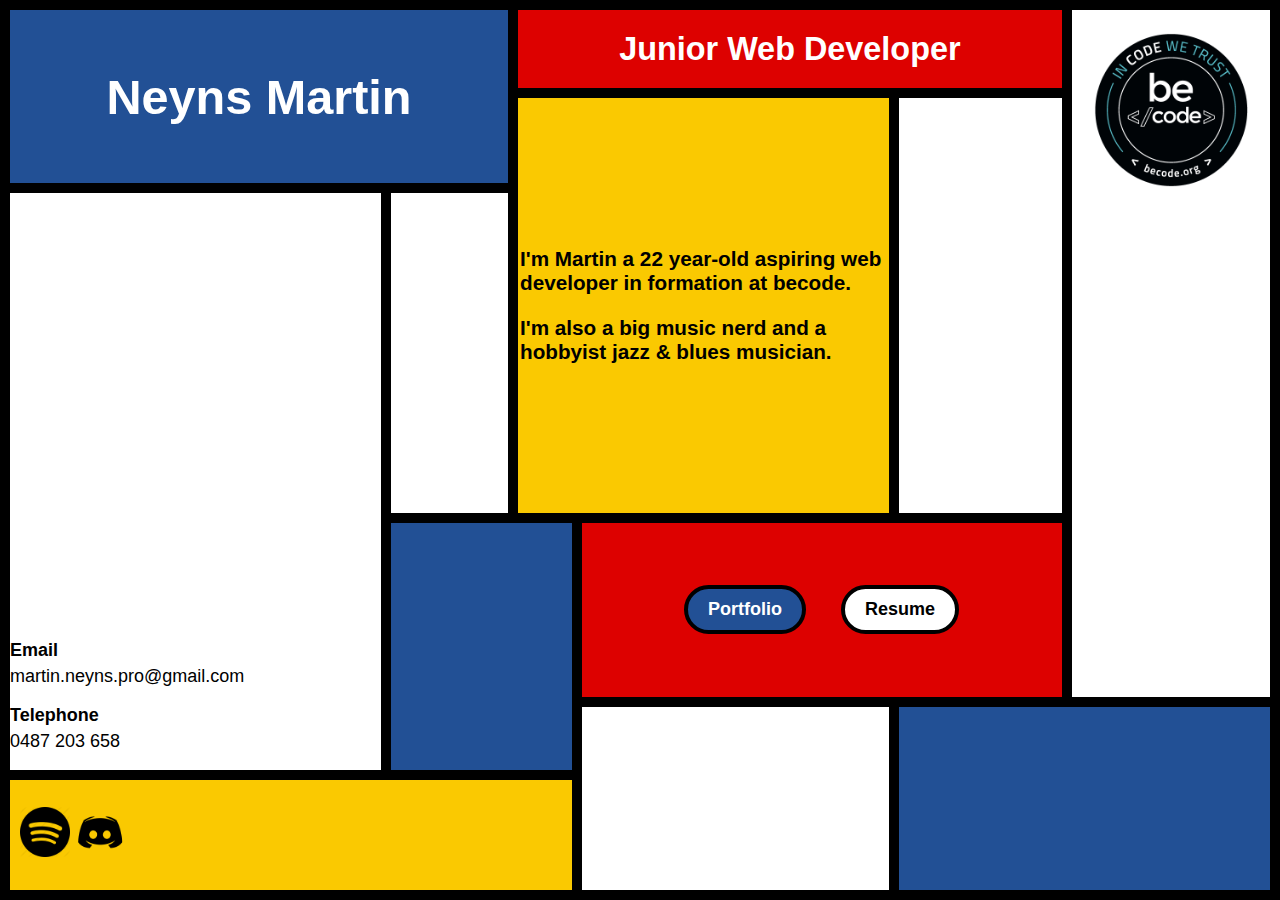
<file: index.html>
<!DOCTYPE html>
<html lang="en">
<head>
    <meta charset="UTF-8">
    <meta http-equiv="X-UA-Compatible" content="IE=edge">
    <meta name="viewport" content="width=device-width, initial-scale=1.0">
    <title>Mondrain Business Card</title>
    <link rel="stylesheet" href="style.css">
</head>
<body>
    <div class="container">

    <header class="Blue-1">

        <h1>Neyns Martin</h1>

    </header>

    <section class="Red-1">

    <h2><strong>Junior Web Developer</strong></h2>

    </section>

    <aside class="White-1">

        <img class="Logo" src="logo-becode.png" alt="image not found">

    </aside>

    <div class="White-3"></div>

    <article class="Yellow-1">

        <div class="bio">

        <p>I'm Martin a 22 year-old aspiring web developer in formation at becode.</p> 
        <p>I'm also a big music nerd and a hobbyist jazz & blues musician.</p>

        </div>

    </article>


    <div class="White-4"></div>

    <article class="White-2">

        <div class="info">
            
        <p><strong>Email</strong></p>
        <p>martin.neyns.pro@gmail.com</p>
        <p><strong>Telephone</strong></p>
        <p>0487 203 658</p>
         
        </div>
        
    </article>

    <div class="Blue-2"></div>

    <nav class="Red-2">

        <div class="links">

        <p><strong>Portfolio</strong></p>
        <p><strong>Resume</strong></p>

        </div>

    </nav>

    <footer class="Yellow-2">

        <div class="social">

        <img class="spotify" src="spotify.png" alt="image not found">
        <img class="discord" src="discord.png" alt="image not found">
        
        </div>

    </footer>

    <div class="Blue-3"></div>
    <div class="White-5"></div>

  </div>
</body>
</html>
</file>
<file: style.css>
.container {
    height: 100vh;
    display: grid;
    grid-template-columns: 30% 10% 5% 25% 13.6% 16.4%;
    grid-template-rows: 9.9% 10.7% 37% 20.7% 8.2% 13.5%;
    grid-auto-rows: 1fr;
    gap: 0px 0px;
    grid-auto-flow: row;
    grid-template-areas:
      "Blue-1 Blue-1 Red-1 Red-1 Red-1 White-1"
      "Blue-1 Blue-1 Yellow-1 Yellow-1 White-4 White-1"
      "White-2 White-3 Yellow-1 Yellow-1 White-4 White-1"
      "White-2 Blue-2 Blue-2 Red-2 Red-2 White-1"
      "White-2 Blue-2 Blue-2 White-5 Blue-3 Blue-3"
      "Yellow-2 Yellow-2 Yellow-2 White-5 Blue-3 Blue-3";
  }
  
  .Blue-1 { 
      grid-area: Blue-1; 
      background: #225095;
      color: #ffffff;
      display: flex;
      justify-content: center;
      align-items:center;
      font-size: 135%;
}

  .Red-1 { 
      grid-area: Red-1; 
      background-color: #dd0100;
      color: #ffffff;
      display: flex;
      justify-content: center;
      align-items: center;
      font-size: 120%;
 }
  
  .White-1 { 
      grid-area: White-1; 
      background-color: #ffffff;
      display: flex;
      align-items: flex-start;
      justify-content: center;
    }
  
  .White-3 { 
      grid-area: White-3;
      background-color: #ffffff;
    }
  
  .Yellow-1 { 
      grid-area: Yellow-1; 
      background-color: #fac901;
      display: flex;
      justify-content: flex-start;
      align-items: center;
      font-size: 115%;
      font-weight:550;
    }
  
  .White-4 { 
      grid-area: White-4;
      background-color: #ffffff;
    }
  
  .White-2 { 
      grid-area: White-2; 
      background-color: #ffffff;
      display: flex;
      align-items: flex-end;
      justify-content: flex-start;
    }

  .Blue-2 { 
      grid-area: Blue-2; 
      background-color: #225095;
    }
  
  .Red-2 { 
      grid-area: Red-2;
      background-color: #dd0100;
      display: flex;
      justify-content: space-around;
      align-items: center;
    }
  
  .Yellow-2 { 
      grid-area: Yellow-2;
      background-color: #fac901; 
      display: flex;
      justify-content: flex-start;
      align-items: center;
      flex-direction: row;
    }

   .Yellow-2 img {
       height: 50px;
       width: 50px;
   }
  
  .Blue-3 { 
      grid-area: Blue-3; 
      background-color: #225095;
    }
  
  .White-5 { 
      grid-area: White-5; 
      background-color: #ffffff;
    }

    .container > *, .container {
        border: 5px solid black;
        box-sizing: border-box;
    }

    html{
        font-family: 'Helvetica Neue', sans-serif;
        font-size: large;
    }

    body{
        margin: 0 !important;
        padding: 0 !important;
    }

    .Logo{
        width: 200px;
        height: 200px;
    }

    .social {
        padding-left: 10px;
    }

    .bio {
        padding-left: 2px;
    }

    .info :nth-of-type(even) {
        margin-top: 0px;
    }

    .info :nth-of-type(odd) {
        margin-bottom: 5px;
    }

    .links p {
        border: 4px solid black;
        padding: 10px 20px;
        text-align: center;
        text-decoration: none;
        display: inline-block; 
        border-radius: 32px;
    }

    .links p:nth-child(1) {
     background-color: #225095;
     color: #ffffff;
     margin-right: 15px;
    }

    .links p:nth-child(2) {
        background-color: #ffffff;
        color: black;
        margin-left: 15px;
         }
</file>
